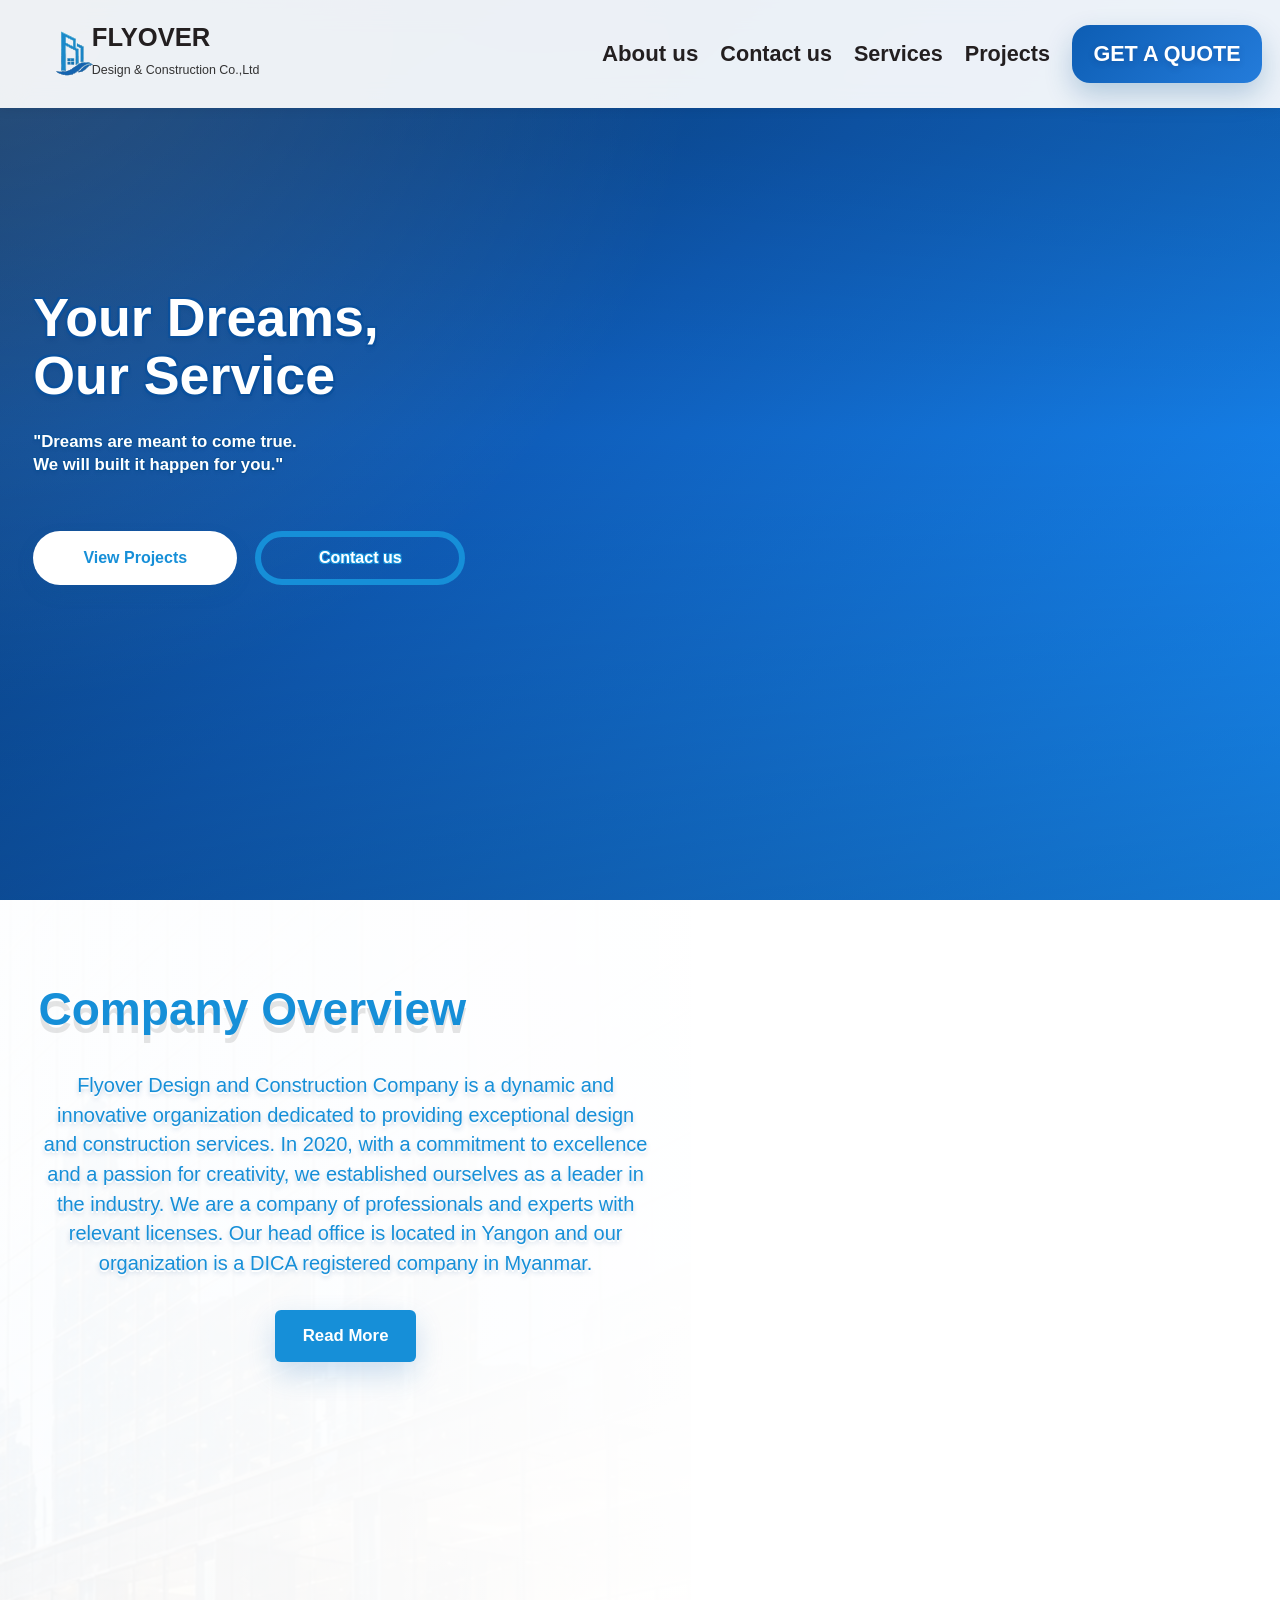
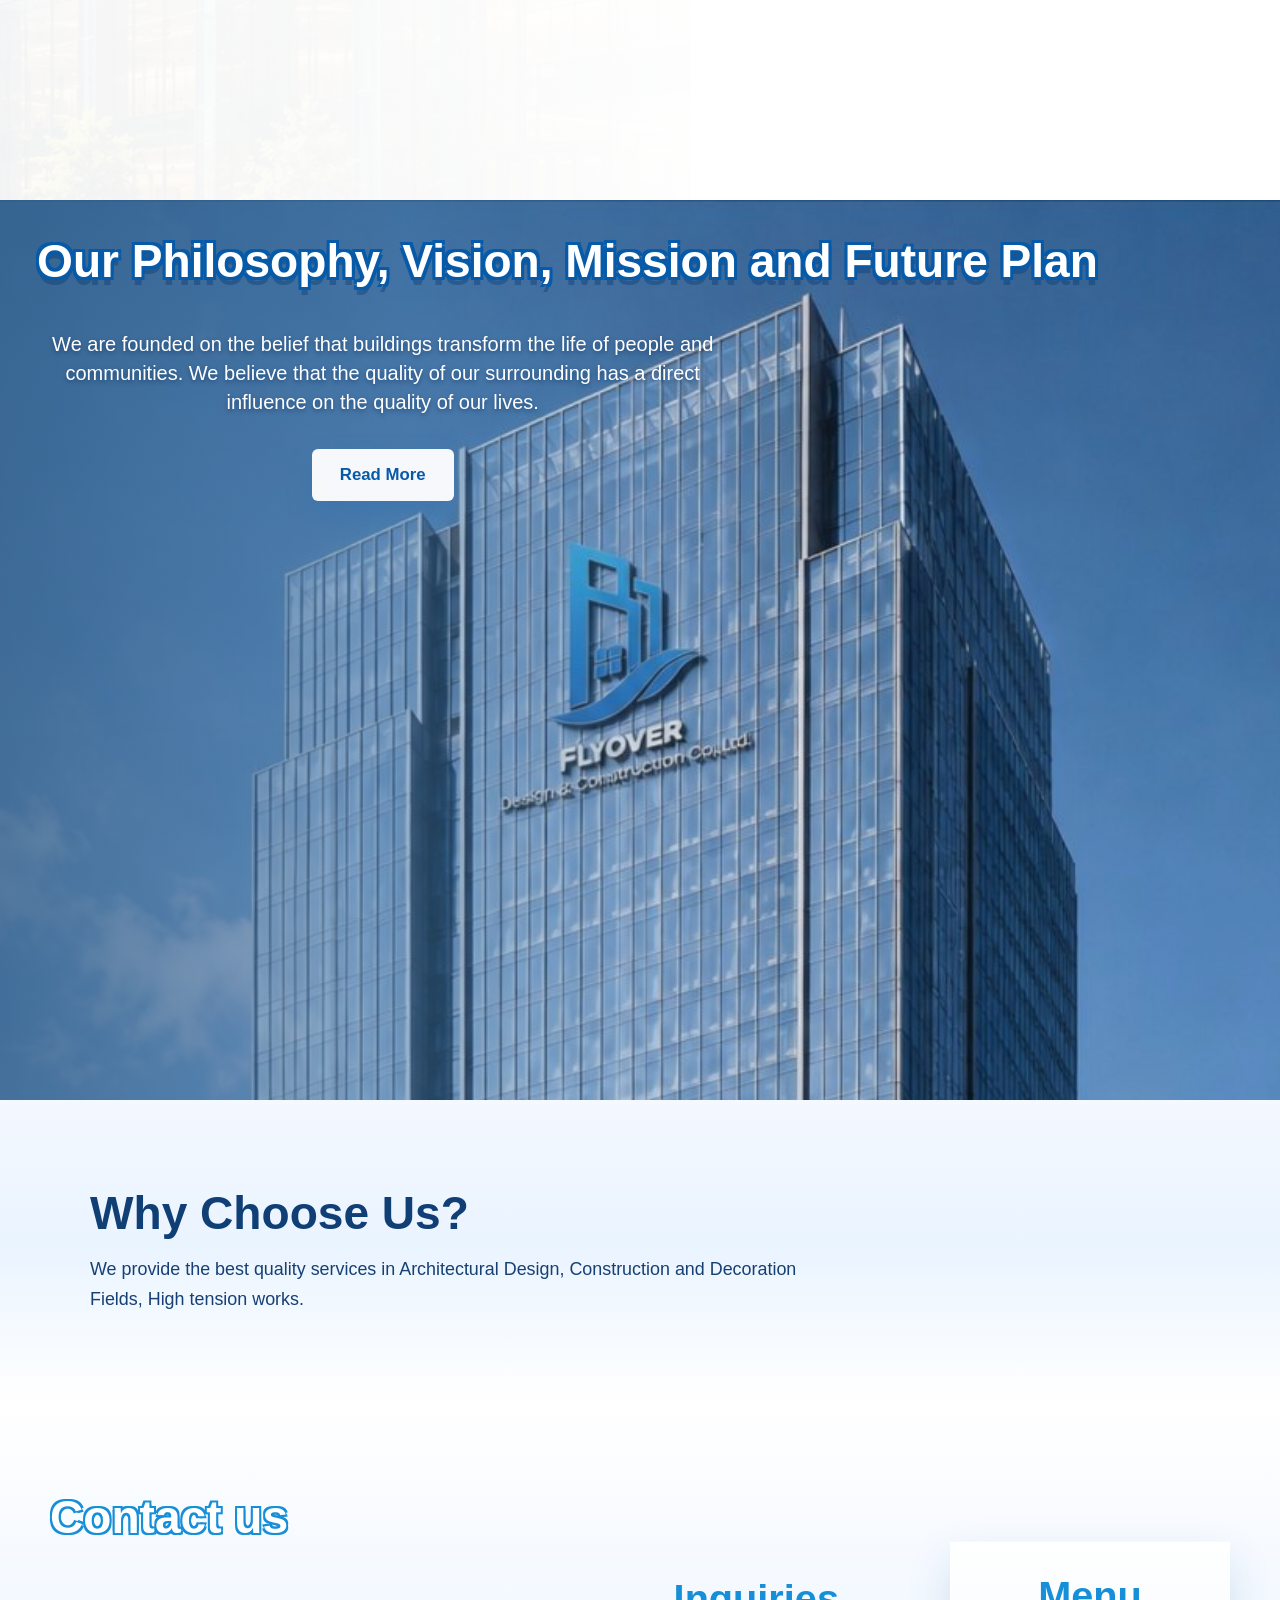
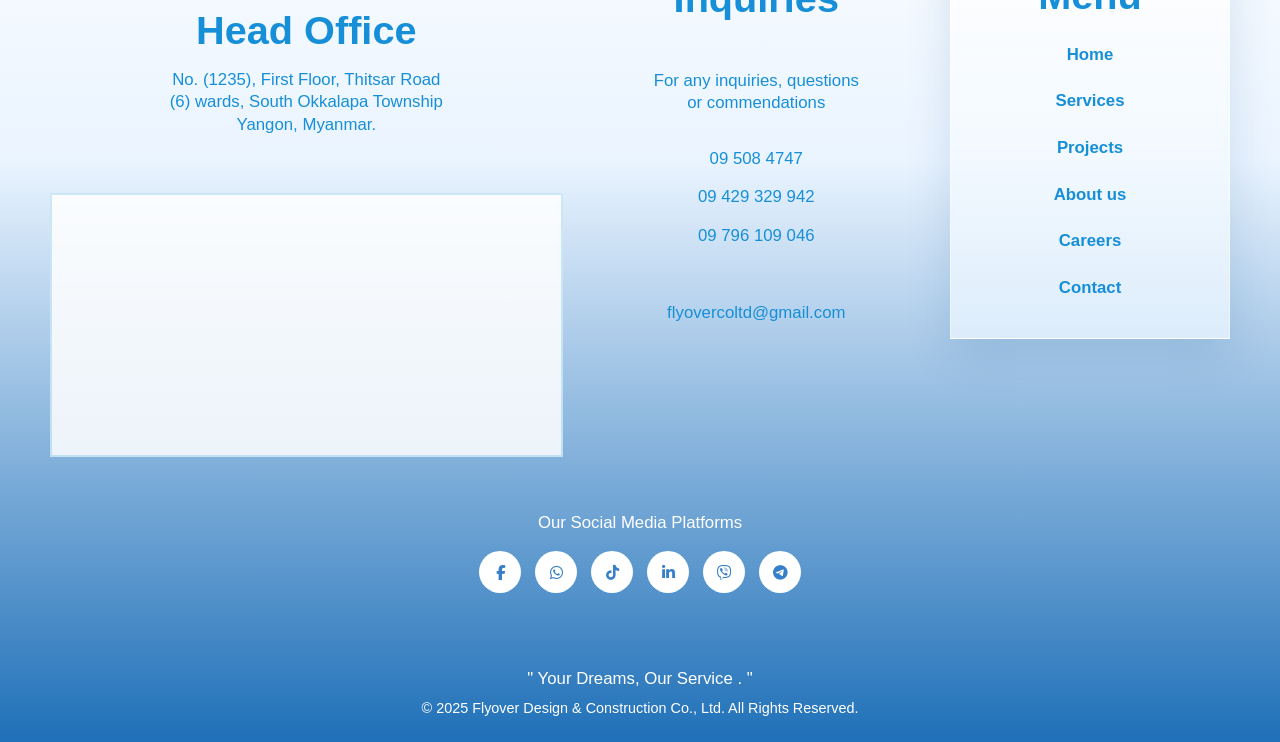
<file: index.html>
<!DOCTYPE html>
<html lang="en">

<head>
  <meta charset="UTF-8">
  <meta name="viewport" content="width=device-width, initial-scale=1.0">
  <title>Flyover Design &amp; Construction</title>
  <link rel="stylesheet" href="styles.css">
  <link
  rel="stylesheet"
  href="https://cdnjs.cloudflare.com/ajax/libs/font-awesome/6.5.2/css/all.min.css"
/>

</head>

<body>
  <main>
    <header class="site-header">
      <a href="#home" class="logo" aria-label="Flyover home">
        <img src="Flyover logo.svg" alt="Flyover Logo" class="logo-mark">
        <span class="company-text" aria-hidden="true">
          <span class="company-name">FLYOVER</span>
          <span class="company-tagline">Design &amp; Construction Co.,Ltd</span>
        </span>
      </a>

      <button class="nav-toggle" type="button" aria-label="Open navigation" aria-expanded="false"
        aria-controls="primary-navigation">
        <span></span>
        <span></span>
        <span></span>
      </button>

      <nav class="site-nav" id="primary-navigation" aria-label="Primary navigation">
        <a href="#about">About us</a>
        <a href="#contact">Contact us</a>
        <a href="#services">Services</a>
        <a href="#projects">Projects</a>
        <a class="quote-link" href="RFA index.html">GET A QUOTE</a>
      </nav>
    </header>

    <section class="hero" id="home" aria-label="Flyover hero">
      <span class="anchor-point" id="services" aria-hidden="true"></span>
      <span class="anchor-point" id="projects" aria-hidden="true"></span>
      <div class="hero-copy">
        <h1>
          <span>Your Dreams,</span><br>
          <span>Our Service</span>
        </h1>
        <p>
          <span>&quot;Dreams are meant to come true.</span>
          <span>We will built it happen for you.&quot;</span>
        </p>
        <div class="hero-actions">
          <a class="btn btn-primary" href="#projects">View Projects</a>
          <a class="btn btn-outline" href="#contact">Contact us</a>
        </div>
      </div>
    </section>

    <section class="company-overview" id="about" aria-labelledby="company-overview-title">
      <div class="overview-copy">
        <h2 id="company-overview-title">Company Overview</h2>
        <p>
          Flyover Design and Construction Company is a dynamic and innovative organization dedicated to providing
          exceptional design and construction services. In 2020, with a commitment to excellence and a passion for
          creativity, we established ourselves as a leader in the industry. We are a company of professionals and
          experts with relevant licenses. Our head office is located in Yangon and our organization is a DICA registered
          company in Myanmar.
        </p>
        <button class="read-more" type="button" data-open-overview data-popup-open="overview-popup"
          aria-haspopup="dialog" aria-controls="overview-popup">
          Read More
        </button>
      </div>

      <div class="overview-logo" aria-label="Flyover company logo">
        <img src="PNG.png" alt="Flyover Design and Construction Co.,Ltd. logo">
      </div>
    </section>

    <section class="mission-vision" id="mission" aria-labelledby="mission-title">
      <div class="mission-content">
        <h2 id="mission-title">Our Philosophy, Vision, Mission and Future Plan</h2>
        <div class="mission-copy">
          <p>
            We are founded on the belief that buildings transform the life of people and communities. We believe that
            the quality of our surrounding has a direct influence on the quality of our lives.
          </p>
          <button class="read-more mission-read-more" type="button" data-popup-open="mission-popup"
            aria-haspopup="dialog" aria-controls="mission-popup">
            Read More
          </button>
        </div>
      </div>
    </section>

    <section class="why-choose" id="why-choose" aria-labelledby="why-choose-title">
      <div class="why-choose__content">
        <h2 id="why-choose-title">Why Choose Us?</h2>
        <p class="service-copy">
          We provide the best quality services in Architectural Design, Construction and Decoration Fields,
          High tension works.
        </p>
      </div>
    </section>

    <section class="contact-section" id="contact" aria-labelledby="contact-title">
      <h2 id="contact-title">Contact us</h2>

      <div class="contact-layout">
        <div class="contact-office">
          <h3>Head Office</h3>
          <p>
            No. (1235), First Floor, Thitsar Road<br>
            (6) wards, South Okkalapa Township<br>
            Yangon, Myanmar.
          </p>

          <div class="map-box">
            <iframe title="Flyover office location map"
              src="https://www.google.com/maps?q=Flyover+Design+%26+Construction+Company&output=embed" loading="lazy"
              referrerpolicy="no-referrer-when-downgrade">
            </iframe>
          </div>
        </div>

        <div class="contact-inquiries">
          <h3>Inquiries</h3>
          <p>For any inquiries, questions<br>or commendations</p>

          <a href="tel:+9595084747">09 508 4747</a>
          <a href="tel:+959429329942">09 429 329 942</a>
          <a href="tel:+959796109046">09 796 109 046</a>
          <a class="email" href="mailto:flyovercoltd@gmail.com">flyovercoltd@gmail.com</a>
        </div>

        <div class="contact-menu">
          <h3>Menu</h3>
          <a href="#home">Home</a>
          <a href="#services">Services</a>
          <a href="#projects">Projects</a>
          <a href="#about">About us</a>
          <a href="#mission">Careers</a>
          <a href="#contact">Contact</a>
        </div>
      </div>

      <div class="social-area">
        <p>Our Social Media Platforms</p>

        <div class="social-links">
          <a href="https://www.facebook.com/share/1FhojBSSvP/" target="_blank" rel="noopener"><i class="fab fa-facebook-f"></i></a>
          <a href="https://wa.me/9595084747" target="_blank" rel="noopener"><i class="fab fa-whatsapp"></i></a>
          <a href="https://www.tiktok.com/@flyover.company" target="_blank" rel="noopener"><i class="fab fa-tiktok"></i></a>
          <a href="https://www.linkedin.com/company/flyover-design-and-construction-co-ltd/" target="_blank" rel="noopener"><i class="fab fa-linkedin-in"></i></a>
          <a href="viber://chat?number=%2B9595084747"> <i class="fab fa-viber"></i></a>
          <a href="https://t.me/flyoverdesign" target="_blank" rel="noopener"> <i class="fab fa-telegram-plane"></i></a>
        </div>
      </div>

      <footer class="contact-footer">
        <p>" Your Dreams, Our Service . "</p>
        <p>&copy; 2025 Flyover Design &amp; Construction Co., Ltd. All Rights Reserved.</p>
      </footer>
    </section>
  </main>

  <div class="overview-popup" id="overview-popup" role="dialog" aria-modal="true" aria-hidden="true"
    aria-labelledby="overview-popup-title">
    <div class="overview-popup__backdrop" data-close-overview data-popup-close></div>
    <article class="overview-popup__panel">
      <button class="overview-popup__close" type="button" data-close-overview data-popup-close
        aria-label="Close company overview popup">&times;</button>
      <h2 id="overview-popup-title">Company Overview</h2>
      <div class="overview-popup__content">
        <p>
          Flyover Design and Construction Company is a dynamic and innovative organization dedicated to providing
          exceptional design and construction services. In 2020, with a commitment to excellence and a passion for
          creativity, we established ourselves as a leader in the industry. We are a company of professionals and
          experts with relevant licenses. Our head office is located in Yangon and our organization is a DICA registered
          company in Myanmar.
        </p>
        <p>
          Our unwavering focus on quality, safety and sustainability sets us apart, and our clients receive the best
          possible solutions. We specialize in Architectural Design (Residential, Apartment, Commercial), Design
          renovation and Interior design, Decoration and Furniture works, M&amp;E, High Tension, Road and Bridge. Our
          custom home builds, renovation and building addition projects have been operating in Yangon, Nay Pyi Taw,
          Mandalay, and other regions of Myanmar for years.
        </p>
        <p>
          Flyover philosophy is founded on the belief that buildings transform the life of people and communities. We
          create the desired atmosphere for users to enjoy functionality inside the building. Using simplicity and
          technology becomes the innovative design.
        </p>
        <p>
          Flyover aims to build aesthetically valuable and inspiring architecture to enrich people lives and create
          better world to live in. Flyover aims to be a high leading company that values clients ideas to life through
          the creation of space. Our higher mission is in shaping the future of the world by creating a safe sustainable
          community by our architecture.
        </p>
      </div>
    </article>
  </div>


  <div class="overview-popup mission-popup" id="mission-popup" role="dialog" aria-modal="true" aria-hidden="true"
    aria-labelledby="mission-popup-title">
    <div class="overview-popup__backdrop" data-popup-close></div>
    <article class="overview-popup__panel">
      <button class="overview-popup__close" type="button" data-popup-close
        aria-label="Close philosophy, vision, mission and future plan popup">&times;</button>
      <h2 id="mission-popup-title">Our Philosophy, Vision, Mission and Future Plan</h2>
      <div class="overview-popup__content">
        <p>
          We are founded on the belief that buildings transform the life of people and communities. We believe that the
          quality of our surrounding has a direct influence on the quality of our lives.
        </p>
        <p>
          Our philosophy is to be in full harmony with history, culture and the natural environment through the use of
          current technological provisions. We create the desired atmosphere for users to enjoy functionality inside the
          building. Using simplicity and technology becomes the innovative design.
        </p>
        <p>
          We collaborate with our clients in every design stage to serve their ideas. In appreciation of our clients'
          vision, your needs become our targets. Our clients' vision guided with our experience comes in excellent
          results.
        </p>
        <p>
          In the future years, we intend to be the highest level in Myanmar. We provide high quality design and
          excellent services to our clients with professionalism, honesty and integrity.
        </p>
        <p>
          Our duty is to achieve a better-built environment, preserving specific social values in a modern context. Our
          vision is dedicated further to create the next generation of architects and engineers to continue the progress
          and advancements of firms.
        </p>
        <p>
          Our mission is to build aesthetically valuable and inspiring architecture to enrich people's lives and create
          a better world to live in. Our higher mission is in shaping the future of the world by creating a safe
          sustainable community through our architecture.
        </p>
      </div>

    </article>
  </div>



  <script src="script.js"></script>
</body>

</html>
</file>
<file: styles.css>
:root {
  --blue: #168fd8;
  --blue-dark: #075aa8;
  --blue-deep: #064d91;
  --ink: #231f20;
  --white: #ffffff;
}

* {
  box-sizing: border-box;
}

html {
  scroll-behavior: smooth;
  scroll-padding-top: 140px;
  overflow-x: hidden;
}

body {
  margin: 0;
  min-width: 320px;
  overflow-x: hidden;
  font-family: Arial, Helvetica, sans-serif;
  font-size: clamp(15px, 1.02vw, 18px);
  line-height: 1.6;
  background: radial-gradient(circle at top, #1d73d0 0%, #0f3b7c 52%, #061f46 100%);
  color: var(--white);
  text-rendering: optimizeLegibility;
}

body.modal-open {
  overflow: hidden;
}

a {
  color: inherit;
}

.hero {
  position: relative;
  min-height: max(720px, 100vh);
  overflow: hidden;
  background: linear-gradient(135deg, #07376f 0%, #0f5ebb 45%, #1891ff 100%);
  isolation: isolate;
}

.hero::after {
  position: absolute;
  inset: 0;
  z-index: -1;
  content: "";
  background: radial-gradient(circle at top left, rgba(255,255,255,0.14), transparent 45%),
    linear-gradient(180deg, rgba(0, 0, 0, 0.14) 15%, transparent 48%, rgba(0,0,0,0.18) 100%);
  pointer-events: none;
}

.anchor-point {
  position: absolute;
  top: 0;
  left: 0;
  width: 1px;
  height: 1px;
}

.site-header {
  position: fixed;
  top: 0;
  left: 0;
  right: 0;
  z-index: 999;
  display: flex;
  align-items: center;
  justify-content: space-between;
  gap: clamp(18px, 2vw, 30px);
  padding: clamp(10px, 1.2vw, 18px) clamp(14px, 1vw, 20px);
  background: rgba(255, 255, 255, 0.92);
  backdrop-filter: blur(14px);
  -webkit-backdrop-filter: blur(14px);
  box-shadow: 0 1px 12px rgba(0, 0, 0, 0.08);
}

.logo {
  display: flex;
  align-items: center;
  gap: 2px;
  color: var(--ink);
  text-decoration: none;
}

.logo-mark {
  width: clamp(70px, 6vw, 120px);
  height: clamp(70px, 6vw, 120px);
  object-fit: contain;
}

.company-text {
  display: grid;
  gap: 14px;
  margin-left: clamp(-34px, -1.8vw, -18px);
}

.company-name {
  color: var(--ink);
  font-size: clamp(1.6rem, 1.58vw, 1.95rem);
  font-weight: 900;
  line-height: 0.8;
}

.company-tagline {
  color: #333333;
  font-size: clamp(0.78rem, 0.78vw, 0.96rem);
  white-space: nowrap;
}

.site-nav {
  display: flex;
  align-items: center;
  justify-content: flex-end;
  gap: clamp(28px, 3.5vw, 70px);
  white-space: nowrap;
  z-index: 999;
}

.site-nav a {
  color: var(--ink);
  font-size: clamp(0.98rem, 1vw, 1.25rem);
  font-weight: 700;
  line-height: 1.35;
  text-decoration: none;
  transition: transform 160ms ease, filter 160ms ease;
  z-index: 999;
}

.site-nav a[href="#about"] {
  font-size: 1.3908rem;
}

.site-nav a:hover,
.site-nav a:focus-visible {
  transform: translateY(-2px);
  filter: brightness(1.08);
  outline: none;
  z-index: 999;
}

.site-nav .quote-link {
  display: inline-flex;
  z-index: 999;
  align-items: center;
  justify-content: center;
  min-width: clamp(180px, 12vw, 240px);
  min-height: clamp(48px, 4vw, 64px);
  padding: 0 20px;
  border-radius: 18px;
  background: linear-gradient(135deg, #0d5db3 0%, #247cdb 100%);
  color: var(--white);
  font-size: clamp(1rem, 1vw, 1.25rem);
  text-shadow: 0 2px 6px rgba(0, 39, 93, 0.24);
  box-shadow: 0 12px 28px rgba(6, 79, 132, 0.24);
}

.nav-toggle {
  display: none;
  width: 46px;
  height: 42px;
  border: 0;
  border-radius: 8px;
  background: rgba(12, 93, 171, 0.95);
  cursor: pointer;
}

.nav-toggle span {
  display: block;
  width: 24px;
  height: 3px;
  margin: 5px auto;
  border-radius: 999px;
  background: var(--white);
  transition: transform 180ms ease, opacity 180ms ease;
}

.hero-copy {
  position: absolute;
  top: clamp(230px, 32vh, 340px);
  left: clamp(32px, 2.6vw, 50px);
  z-index: 2;
  width: min(780px, 49vw);
}

.hero-copy h1 {
  margin: 0;
  color: var(--white);
  font-size: clamp(2.8rem, 4.2vw, 3.5rem);
  font-weight: 900;
  line-height: 1.08;
  letter-spacing: 0;
  white-space: nowrap;
  text-shadow:
    -2px -2px 0 rgba(10, 80, 156, 0.9),
    2px -2px 0 rgba(10, 80, 156, 0.9),
    -2px 2px 0 rgba(10, 80, 156, 0.9),
    2px 2px 0 rgba(10, 80, 156, 0.9),
    0 4px 4px rgba(0, 58, 120, 0.22);
}

.hero-copy h1 span {
  display: inline;
}

.hero-copy p span {
  display: block;
}

.hero-copy p {
  margin: clamp(18px, 2vw, 28px) 0 0;
  color: var(--white);
  font-size: clamp(1.05rem, 1.3vw, 1.65rem);
  font-weight: 700;
  line-height: 1.4;
  text-shadow:
    -1px -1px 0 rgba(12, 82, 152, 0.9),
    1px -1px 0 rgba(12, 82, 152, 0.9),
    -1px 1px 0 rgba(12, 82, 152, 0.9),
    1px 1px 0 rgba(12, 82, 152, 0.9),
    0 3px 3px rgba(0, 58, 120, 0.2);
}

.hero-actions {
  display: flex;
  align-items: center;
  gap: 18px;
  margin-top: clamp(44px, 6vh, 72px);
}

.btn {
  display: inline-flex;
  align-items: center;
  justify-content: center;
  min-height: 54px;
  padding: 0 24px;
  border-radius: 999px;
  font-size: clamp(1rem, 1.1vw, 1.35rem);
  font-weight: 800;
  line-height: 1.2;
  text-decoration: none;
  transition: transform 160ms ease, box-shadow 160ms ease, background-color 160ms ease;
}

.btn:hover,
.btn:focus-visible {
  transform: translateY(-2px);
  outline: none;
}

.btn-primary {
  min-width: 204px;
  background: var(--white);
  color: var(--blue);
  box-shadow: 0 8px 18px rgba(17, 83, 148, 0.14);
}

.btn-primary:hover,
.btn-primary:focus-visible {
  box-shadow: 0 12px 24px rgba(17, 83, 148, 0.22);
}

.btn-outline {
  min-width: 210px;
  border: 6px solid var(--blue);
  color: var(--white);
  text-shadow:
    -1px -1px 0 var(--blue),
    1px -1px 0 var(--blue),
    -1px 1px 0 var(--blue),
    1px 1px 0 var(--blue);
}

.btn-outline:hover,
.btn-outline:focus-visible {
  background: rgba(20, 107, 183, 0.12);
}

.company-overview {
  position: relative;
  display: grid;
  grid-template-columns: minmax(0, 1.08fr) minmax(360px, 0.92fr);
  align-items: stretch;
  min-height: 100vh;
  overflow: hidden;
  background: linear-gradient(180deg, rgba(255,255,255,0.96) 0%, rgba(255,255,255,0.88) 100%);
  isolation: isolate;
}

.company-overview::before {
  position: absolute;
  inset: 0 45% 0 0;
  z-index: -2;
  content: "";
  background:
    linear-gradient(180deg, rgba(255, 255, 255, 0.93), rgba(255, 255, 255, 0.78)),
    url("hero-bg.png") center / cover no-repeat;
  opacity: 0.9;
}

.company-overview::after {
  position: absolute;
  inset: 0;
  z-index: -1;
  content: "";
  background: linear-gradient(90deg, rgba(255, 255, 255, 0.72) 0%, rgba(255, 255, 255, 0.96) 52%, #ffffff 64%);
}

.overview-copy {
  align-self: start;
  width: min(980px, 100%);
  padding: clamp(78px, 6.7vw, 128px) clamp(28px, 3vw, 52px) clamp(42px, 4vw, 72px);
}

 .overview-copy h2 {
  margin: 0 0 clamp(32px, 3vw, 48px);
  color: var(--blue);
  font-size: clamp(2.8rem, 3.6vw, 4.6rem);
  font-weight: 900;
  line-height: 1.02;
  letter-spacing: 0;
  white-space: nowrap;
  text-shadow: 0 8px 0 rgba(0, 0, 0, 0.1), 0 2px 0 var(--white);
}

.overview-copy p {
  margin: 0;
  color: var(--blue);
  font-size: clamp(1.25rem, 1.42vw, 1.7rem);
  line-height: 1.48;
  text-align: center;
  text-shadow: 0 2px 0 var(--white), 0 3px 5px rgba(0, 72, 132, 0.24);
}

.read-more {
  display: flex;
  width: fit-content;
  align-items: center;
  justify-content: center;
  min-height: 52px;
  margin: 32px auto 0;
  padding: 0 28px;
  border: 0;
  border-radius: 6px;
  background: var(--blue);
  color: var(--white);
  font: inherit;
  font-size: 1.05rem;
  font-weight: 800;
  cursor: pointer;
  box-shadow: 0 12px 28px rgba(20, 107, 183, 0.2);
  transition: transform 160ms ease, background-color 160ms ease, box-shadow 160ms ease;
}

.read-more:hover,
.read-more:focus-visible {
  transform: translateY(-2px);
  background: var(--blue-dark);
  box-shadow: 0 16px 34px rgba(20, 107, 183, 0.28);
  outline: none;
}

.overview-logo {
  display: flex;
  align-items: center;
  justify-content: center;
  min-height: 100vh;
  padding: clamp(42px, 5vw, 86px) clamp(26px, 4vw, 76px);
  background: var(--white);
}

.overview-logo img {
  display: none;
}

.overview-popup {
  position: fixed;
  inset: 0;
  z-index: 50;
  display: grid;
  place-items: center;
  padding: 24px;
  visibility: hidden;
  opacity: 0;
  pointer-events: none;
  transition: opacity 180ms ease, visibility 180ms ease;
}

.overview-popup.is-open {
  visibility: visible;
  opacity: 1;
  pointer-events: auto;
}

.overview-popup__backdrop {
  position: absolute;
  inset: 0;
  background: rgba(5, 32, 54, 0.62);
  backdrop-filter: blur(4px);
}

.overview-popup__panel {
  position: relative;
  z-index: 1;
  width: min(940px, 100%);
  max-height: min(82vh, 820px);
  overflow: auto;
  border-radius: 8px;
  background: var(--white);
  color: #1f2933;
  box-shadow: 0 28px 80px rgba(0, 32, 68, 0.32);
  padding: clamp(28px, 3vw, 48px);
}

.overview-popup__close {
  position: absolute;
  top: 14px;
  right: 14px;
  display: inline-flex;
  align-items: center;
  justify-content: center;
  width: 42px;
  height: 42px;
  border: 0;
  border-radius: 6px;
  background: #eef7fd;
  color: var(--blue-deep);
  font-size: 2rem;
  line-height: 1;
  cursor: pointer;
}

.overview-popup__close:hover,
.overview-popup__close:focus-visible {
  background: var(--blue);
  color: var(--white);
  outline: none;
}

.overview-popup h2 {
  margin: 0 54px 22px 0;
  color: var(--blue);
  font-size: clamp(2rem, 4vw, 3.4rem);
  line-height: 1;
}

.overview-popup__content {
  display: grid;
  gap: 18px;
}

.overview-popup__content p {
  margin: 0;
  color: #24516f;
  font-size: clamp(1rem, 1.3vw, 1.18rem);
  line-height: 1.62;
}


.mission-vision {
  position: relative;
  display: grid;
  min-height: 100vh;
  overflow: hidden;
  padding: clamp(32px, 3vw, 48px) clamp(24px, 2.9vw, 56px) clamp(48px, 5vw, 92px);
  background:
    linear-gradient(90deg, rgba(46, 94, 139, 0.8) 0%, rgba(58, 113, 163, 0.46) 32%, rgba(58, 113, 163, 0.06) 58%, rgba(58, 113, 163, 0) 100%),
    url("mission-building-bg.jpg") center center / cover no-repeat;
  isolation: isolate;
}

.mission-vision::after {
  position: absolute;
  inset: 0;
  z-index: -1;
  content: "";
  background: rgba(255, 255, 255, 0.02);
  pointer-events: none;
}

.mission-content {
  position: relative;
  z-index: 2;
}

.mission-content h2 {
  margin: 0;
  color: var(--white);
  font-size: clamp(2.8rem, 3.6vw, 4.6rem);
  font-weight: 900;
  line-height: 1.02;
  letter-spacing: 0;
  white-space: nowrap;
  text-shadow:
    -3px -3px 0 var(--blue-dark),
    3px -3px 0 var(--blue-dark),
    -3px 3px 0 var(--blue-dark),
    3px 3px 0 var(--blue-dark),
    0 8px 0 rgba(0, 51, 107, 0.34);
}

.mission-copy {
  width: min(980px, 54vw);
  padding-top: clamp(36px, 5vh, 58px);
}

.mission-copy p {
  margin: 0;
  color: var(--white);
  font-size: clamp(1.25rem, 1.38vw, 1.6rem);
  line-height: 1.45;
  text-align: center;
  text-shadow: 0 2px 4px rgba(0, 43, 88, 0.52);
}

.mission-read-more {
  background: rgba(255, 255, 255, 0.95);
  color: var(--blue-dark);
}

.mission-read-more:hover,
.mission-read-more:focus-visible {
  background: var(--white);
  color: var(--blue-deep);
}

.mission-popup .overview-popup__panel {
  width: min(1040px, 100%);
}
@media (max-width: 1440px) {
  .site-header {
    gap: 24px;
    padding-left: 36px;
    padding-right: 18px;
  }

  .site-nav {
    gap: 22px;
    z-index: 999;
  }

  .site-nav a {
    font-size: 1.35rem;
  }

  .site-nav .quote-link {
    min-width: 190px;
    min-height: 58px;
    font-size: 1.35rem;
    z-index: 999;
  }

  .hero-copy {
    width: min(680px, 68vw);
  }
}

@media (max-width: 1120px) {
  .site-header {
    align-items: center;
  }

  .site-nav {
    gap: 24px;
    padding-top: 0;
    z-index: 999;
  }

  .site-nav a {
    font-size: 1.45rem;
  }

  .site-nav .quote-link {
    min-width: 188px;
    min-height: 58px;
    font-size: 1.35rem;
    z-index: 999;
  }

  .hero-copy {
    width: min(680px, 68vw);
  }

  .company-overview {
    grid-template-columns: 1fr;
  }

  .company-overview::before {
    inset: 0;
  }

  .company-overview::after {
    background: rgba(255, 255, 255, 0.88);
  }

  .overview-copy {
    padding-bottom: 18px;
  }

  .overview-copy p {
    text-align: left;
  }

  .overview-logo {
    min-height: auto;
    padding-top: 8px;
  }

  .overview-logo img {
    width: min(72vw, 520px);
  }
}

@media (max-width: 860px) {
  .hero {
    background-position: 56% center;
  }

  .hero::before {
    position: absolute;
    inset: 0;
    z-index: -1;
    content: "";
    background: linear-gradient(90deg, rgba(226, 243, 255, 0.72) 0%, rgba(226, 243, 255, 0.22) 58%, rgba(226, 243, 255, 0.04) 100%);
  }

  .site-header {
    padding: 14px 18px 8px;
  }

  html {
    scroll-padding-top: 80px;
  }

  .logo-mark {
    width: 72px;
    height: 72px;
  }

  .company-text {
    gap: 8px;
    margin-left: -14px;
    margin-top: 8px;
  }

  .company-name {
    font-size: 1.45rem;
  }

  .company-tagline {
    max-width: 190px;
    font-size: 0.76rem;
    white-space: normal;
  }

  .nav-toggle {
    display: block;
    flex: 0 0 auto;
  }

  .site-nav {
    position: absolute;
    top: 100%;
    right: 18px;
    display: grid;
    min-width: 220px;
    gap: 14px;
    padding: 18px;
    border-radius: 8px;
    background: rgba(255, 255, 255, 0.94);
    box-shadow: 0 18px 42px rgba(6, 65, 127, 0.18);
    transform: translateY(-12px);
    opacity: 0;
    pointer-events: none;
    transition: opacity 180ms ease, transform 180ms ease;
    z-index: 999;
  }

  .nav-open .site-nav {
    transform: translateY(0);
    opacity: 1;
    pointer-events: auto;
    z-index: 999;
  }

  .nav-open .nav-toggle span:nth-child(1) {
    transform: translateY(8px) rotate(45deg);
  }

  .nav-open .nav-toggle span:nth-child(2) {
    opacity: 0;
  }

  .nav-open .nav-toggle span:nth-child(3) {
    transform: translateY(-8px) rotate(-45deg);
  }

  .site-nav a {
    color: var(--blue-dark);
    font-size: 1.2rem;
    text-shadow: 0 2px 4px rgba(0, 43, 88, 0.5);
    z-index: 999;
  }

  .site-nav .quote-link {
    min-width: 100%;
    min-height: 48px;
    border-radius: 8px;
    color: var(--white);
    font-size: 1.05rem;
    z-index: 999;
  }

  .hero-copy {
    top: 28vh;
    left: 22px;
    width: calc(100% - 44px);
  }

  .hero-copy h1 {
    max-width: 100%;
    font-size: clamp(2.15rem, 8.6vw, 3.2rem);
    line-height: 1.08;
    white-space: normal;
    text-shadow:
      -2px -2px 0 var(--blue),
      2px -2px 0 var(--blue),
      -2px 2px 0 var(--blue),
      2px 2px 0 var(--blue),
      0 4px 4px rgba(0, 58, 120, 0.22);
  }

  .hero-copy p {
    max-width: 540px;
    font-size: clamp(1rem, 4.1vw, 1.45rem);
  }

  .hero-actions {
    flex-wrap: wrap;
    gap: 14px;
    margin-top: 54px;
  }

  .btn {
    min-height: 54px;
    padding: 0 23px;
    font-size: 1.08rem;
  }

  .btn-primary,
  .btn-outline {
    min-width: 170px;
  }

  .btn-outline {
    border-width: 4px;
  }

  .overview-copy h2 {
    font-size: clamp(2.1rem, 8vw, 3.25rem);
    white-space: normal;
  }

  .overview-copy p {
    font-size: 1.08rem;
    line-height: 1.55;
  }
}

@media (max-width: 480px) {
  .logo-mark {
    width: 64px;
    height: 64px;
  }

  .company-name {
    font-size: 1.1rem;
  }

  .company-tagline {
    max-width: 130px;
    font-size: 0.62rem;
  }

  .hero-copy {
    top: 24vh;
  }

  .hero-copy h1 {
    font-size: clamp(2rem, 11vw, 2.85rem);
  }

  .hero-copy p {
    font-size: clamp(0.98rem, 4.6vw, 1.2rem);
  }

  .hero-actions {
    align-items: flex-start;
    flex-direction: column;
    margin-top: 34px;
  }

  .btn {
    min-width: 184px;
  }

  .company-overview {
    min-height: auto;
  }

  .overview-copy {
    padding: 48px 20px 18px;
  }

  .read-more {
    width: 100%;
  }

  .overview-logo {
    padding: 6px 20px 48px;
  }

  .overview-logo img {
    width: min(100%, 380px);
  }

  .overview-popup {
    padding: 14px;
  }

  .overview-popup__panel {
    max-height: 88vh;
    padding: 26px 20px;
  }
}
@media (max-width: 1120px) {
  .mission-vision {
    min-height: auto;
    padding: 52px 28px 64px;
    background-position: center center;
  }

  .mission-content h2 {
    font-size: clamp(2.1rem, 8vw, 3.25rem);
    white-space: normal;
  }

  .mission-copy {
    width: min(760px, 100%);
  }

  .mission-copy p {
    text-align: left;
  }
}
  
@media (max-width: 560px) {
  .mission-vision {
    padding: 44px 20px 48px;
    background-position: 56% center;
  }

  .mission-content h2 {
    font-size: clamp(1.9rem, 9.4vw, 2.75rem);
  }

  .mission-copy {
    padding-top: 26px;
  }

  .mission-copy p {
    font-size: 1.05rem;
    line-height: 1.55;
  }
}

.why-choose {
  padding: 90px 50px;
  background: linear-gradient(180deg, #f4f8ff 0%, #eaf4ff 48%, #ffffff 100%);
  color: #10284d;
}

.why-choose__content {
  max-width: 1100px;
  margin: 0 auto;
}

.why-choose h2 {
  margin: 0 0 18px;
  color: #0f3f74;
  font-size: clamp(2.8rem, 3.6vw, 4.6rem);
  font-weight: 900;
  line-height: 1.02;
}

.why-choose .service-copy {
  margin: 0;
  max-width: 760px;
  font-size: clamp(1.05rem, 1.4vw, 1.45rem);
  line-height: 1.65;
  color: #164074;
}

@media (max-width: 860px) {
  .why-choose {
    padding: 60px 28px;
  }

  .why-choose h2 {
    font-size: clamp(2.2rem, 5vw, 3.8rem);
  }
}

@media (max-width: 560px) {
  .why-choose {
    padding: 46px 18px;
  }

  .why-choose h2 {
    font-size: clamp(1.9rem, 8vw, 3.1rem);
  }

  .why-choose .service-copy {
    font-size: clamp(1rem, 4.4vw, 1.25rem);
  }
}

.contact-section {
  min-height: 100vh;
  padding: 90px 50px 24px;
  color: #168fd8;
  background: linear-gradient(180deg, #fff 0%, #eaf4ff 38%, #1f70b8 100%);
}

.contact-section h2 {
  margin: 0;
  color: #fff;
  font-size: clamp(2.8rem, 3.6vw, 4.6rem);
  font-weight: 900;
  line-height: 1.02;
  text-shadow: -2px -2px 0 #168fd8, 2px -2px 0 #168fd8,
    -2px 2px 0 #168fd8, 2px 2px 0 #168fd8;
}

.contact-layout {
  display: flex;
  gap: 70px;
  align-items: start;
  justify-content: space-between;
  text-align: center;
}

.contact-layout h3 {
  margin: 0 0 18px;
  font-size: clamp(2.3rem, 3.1vw, 4.1rem);
  line-height: 1;
}

.contact-office {
  flex: 1 1 58%;
  padding-top: 70px;
}

.contact-inquiries {
  flex: 1 1 28%;
}

.contact-menu {
  flex: 0 0 280px;
}

.contact-office p,
.contact-inquiries p,
.contact-inquiries a,
.contact-menu a,
.social-area p,
.contact-footer p {
  color: #168fd8;
  font-size: clamp(1.05rem, 1.25vw, 1.45rem);
  line-height: 1.35;
  text-decoration: none;
}

.map-box {
  width: min(660px, 100%);
  min-height: 260px;
  margin: 56px auto 0;
  overflow: hidden;
  border: 2px solid rgba(22, 143, 216, 0.2);
  background: rgba(255, 255, 255, 0.85);
}

.map-box iframe {
  display: block;
  width: 100%;
  height: 260px;
  border: 0;
}

.contact-inquiries,
.contact-menu {
  display: grid;
  gap: 16px;
  padding-top: 38px;
}

.contact-menu {
  width: min(100%, 280px);
  padding: 34px 28px;
  border: 1px solid rgba(255, 255, 255, 0.45);
  background: linear-gradient(180deg, rgba(255, 255, 255, 0.92), rgba(232, 244, 255, 0.8));
  box-shadow: 0 18px 42px rgba(6, 77, 145, 0.14);
}

.contact-menu h3 {
  margin-bottom: 8px;
}

.contact-menu a {
  display: block;
  padding: 4px 0;
  font-size: clamp(1.05rem, 1.16vw, 1.35rem);
  font-weight: 700;
}

.contact-inquiries .email {
  margin-top: 38px;
}

.social-area {
  margin-top: 55px;
  text-align: center;
}

.social-area p,
.contact-footer p {
  color: #fff;
}

.social-links {
  display: flex;
  justify-content: center;
  gap: 14px;
  flex-wrap: wrap;
}

.social-links a {
  display: grid;
  place-items: center;
  width: 42px;
  height: 42px;
  border-radius: 50%;
  background: #fff;
  color: #377fca;
  font-weight: 900;
  text-decoration: none;
  text-transform: uppercase;
}

.contact-footer {
  margin-top: 75px;
  text-align: center;
}

.contact-footer p {
  margin: 8px auto 0;
  max-width: 760px;
  text-align: center;
}

.contact-footer p:last-child {
  font-size: clamp(0.9rem, 1vw, 1.15rem);
}


@media (max-width: 900px) {
  .contact-section {
    padding: 60px 22px 28px;
  }

  .contact-layout {
    display: block;
    gap: 42px;
    text-align: left;
  }

  .contact-office,
  .contact-inquiries,
  .contact-menu {
    padding-top: 0;
  }

  .contact-inquiries,
  .contact-menu {
    margin-top: 42px;
  }

  .social-area {
    text-align: left;
  }

  .social-links {
    justify-content: flex-start;
    
  }

  .contact-layout h3 {
    font-size: clamp(2rem, 10vw, 3.1rem);
  }

  .contact-office p,
  .contact-inquiries p,
  .contact-inquiries a,
  .contact-menu a,
  .social-area p {
    font-size: clamp(1rem, 4.6vw, 1.18rem);
  }

  .contact-menu {
    width: 100%;
    max-width: 420px;
    padding: 24px 22px;
  }

  .contact-footer {
    margin-top: 52px;
    text-align: center;
  }

  .contact-footer p {
    font-size: clamp(0.92rem, 4vw, 1.08rem);
  }

  .contact-footer p:last-child {
    font-size: clamp(0.8rem, 3.5vw, 0.95rem);
  }
}
</file>
